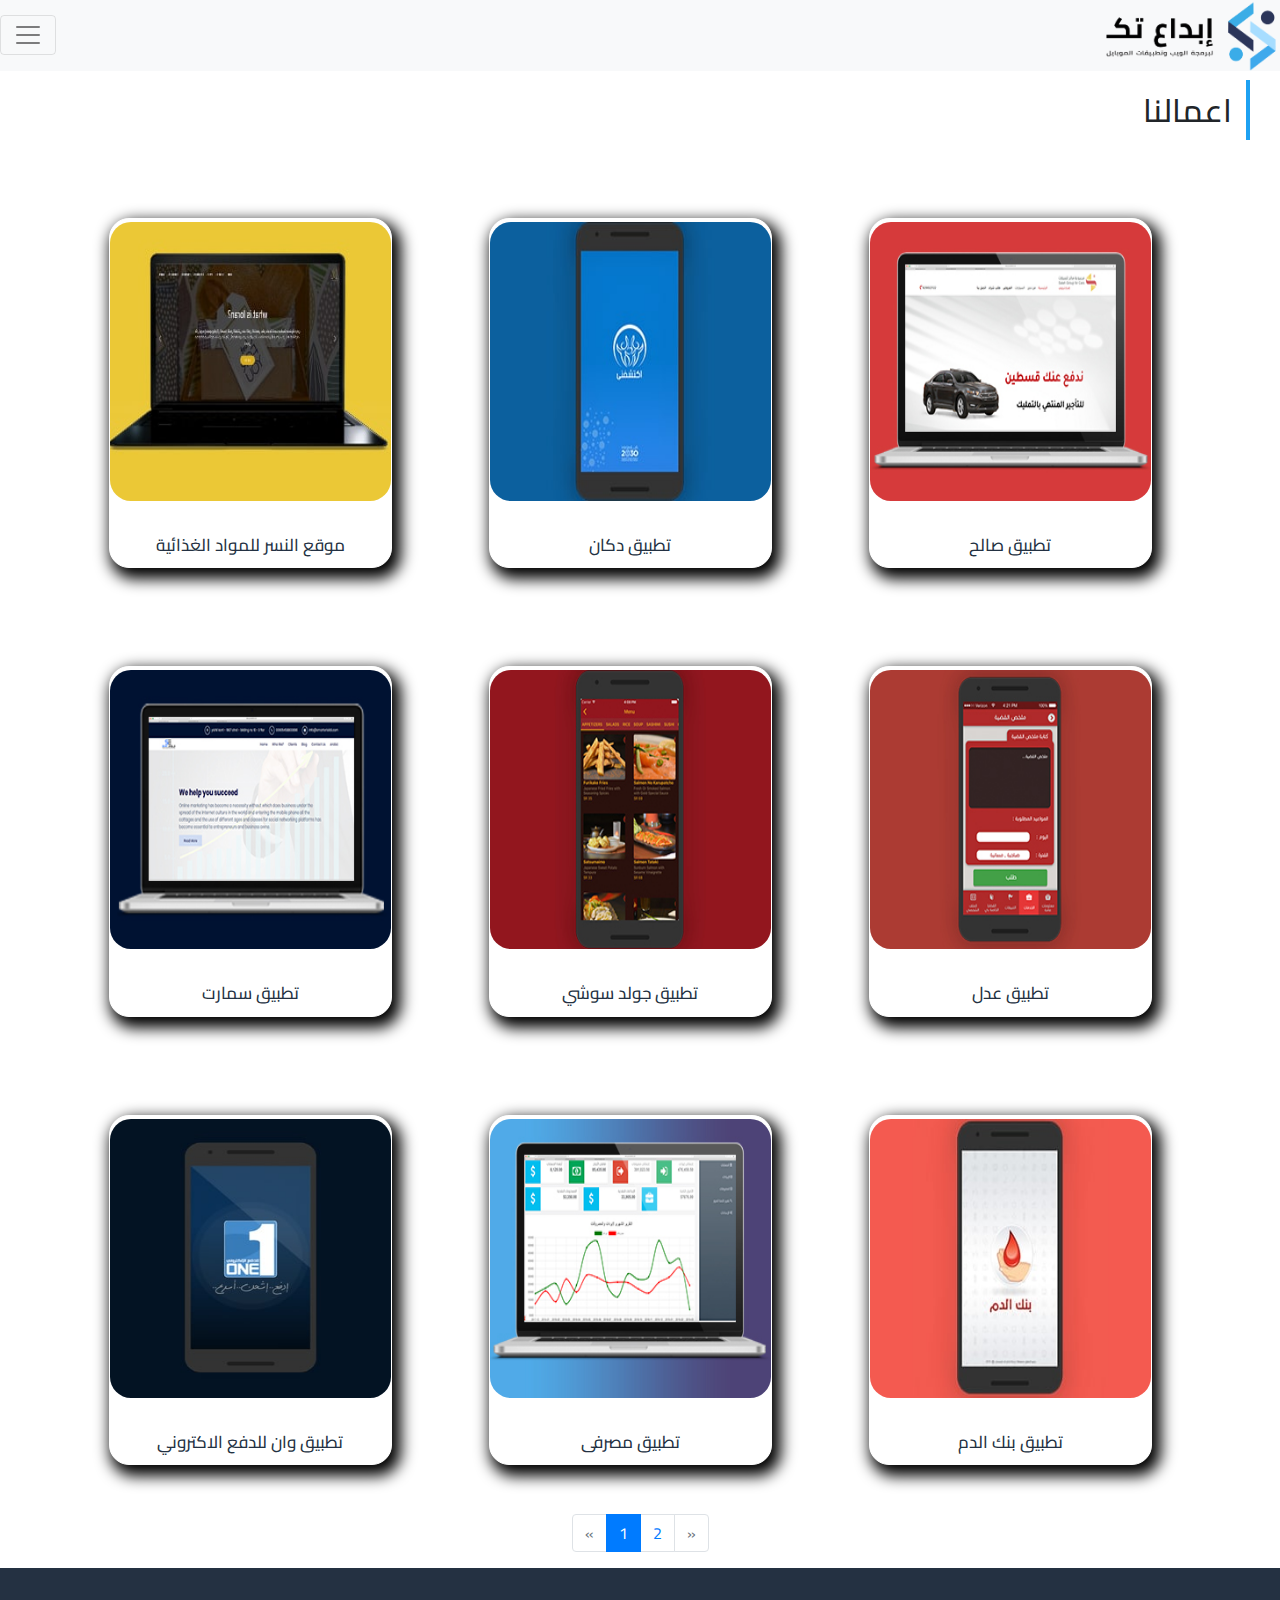
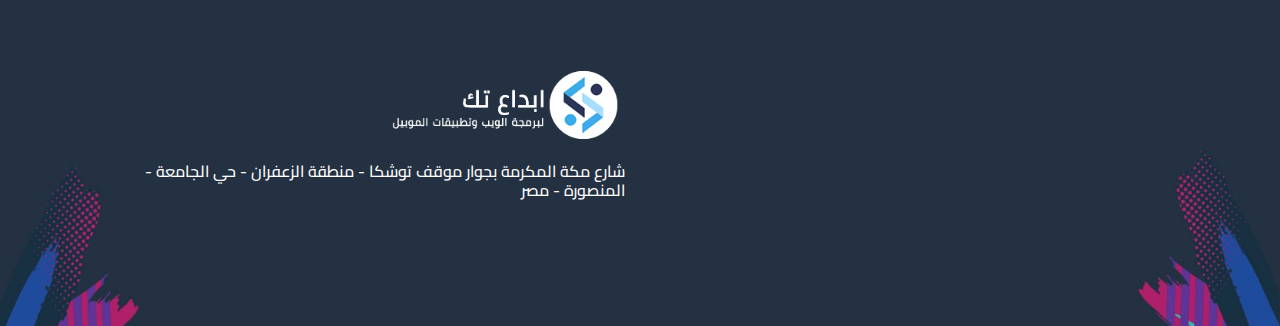
<file: Products page.html>
<!DOCTYPE html>
<html>

<head>
    <title>products page</title>
    <meta charset="UTF-8">
    <meta name="viewport" content="width=device-width, initial-scale=1.0">
    <meta http-equiv="X-UA-Compatible" content="ie=edge">
    <link rel="stylesheet" href="asetss/css/bootstrap.min.css">
    <!--<link rel="stylesheet" href="https://cdn.rtlcss.com/bootstrap/v4.2.1/css/bootstrap.min.css"
      integrity="sha384-vus3nQHTD+5mpDiZ4rkEPlnkcyTP+49BhJ4wJeJunw06ZAp+wzzeBPUXr42fi8If" crossorigin="anonymous">-->
    <link rel="stylesheet" href="https://use.fontawesome.com/releases/v5.8.2/css/all.css"
        integrity="sha384-oS3vJWv+0UjzBfQzYUhtDYW+Pj2yciDJxpsK1OYPAYjqT085Qq/1cq5FLXAZQ7Ay" crossorigin="anonymous">
    <link href="https://fonts.googleapis.com/css?family=Cairo&display=swap" rel="stylesheet">
    <link rel="stylesheet" href="asetss/css/Animate.css">
    <link rel="stylesheet" href="asetss/css/style.css">
</head>

<body>
    <nav class="navbar bg-light navbar-light ">
        <button class="navbar-toggler icon-color collapsed" type="button" data-toggle="collapse"
            data-target="#navbarsExample01" aria-controls="navbarsExample01" aria-expanded="false"
            aria-label="Toggle navigation">
            <span class="navbar-toggler-icon"></span>
        </button>
        <img class="logo" src="asetss/img/logo2.png">
        <div class="navbar-collapse collapse" id="navbarsExample01">
            <ul class="navbar-nav mr-auto">
                <li class="nav-item active">
                    <a class="nav-link hvr-rotate " href="index.html">الرئيسية <span
                            class="sr-only">(current)</span></a>
                </li>
                <li class="nav-item">
                    <a class="nav-link hvr-rotate" href="#">خدماتنا</a>
                </li>
                <li class="nav-item">
                    <a class="nav-link hvr-rotate " href="our-work.html">أعمالنا</a>
                </li>
                <li class="nav-item ">
                    <a class="nav-link hvr-rotate " href="articles.html">المقالات</a>
                </li>
            </ul>
        </div>


    </nav>
    <h2 class="products-head title text-right"><span>اعمالنا</span></h2>
    <section>
        <div class="container">
            <!--row 1-->
            <div class="row">
                <!--pro1-->
                <div class="col-md-4">
                    <div class="card-products">
                        <img src="asetss/img/elnesr-mockup.jpg" class="card-img-top img-products" alt="...">
                        <div class="card-body-pro">
                            <h5 class="card-title"> موقع النسر للمواد الغذائية </h5>

                        </div>
                    </div>
                </div>


                <!--pro2-->
                <div class="col-md-4">
                    <div class="card-products">
                        <img src="asetss/img/ektshfny.jpg" class="card-img-top img-products" alt="...">
                        <div class="card-body-pro">
                            <h5 class="card-title">تطبيق دكان</h5>
                        </div>
                    </div>
                </div>

                <!--pro3-->

                <div class="col-md-4">
                    <div class="card-products">
                        <img src="asetss/img/salh.jpg" class="card-img-top img-products" alt="...">
                        <div class="card-body-pro">
                            <h5 class="card-title">
                                تطبيق صالح

                            </h5>
                        </div>
                    </div>
                </div>
            </div>
            <!--row2-->
            <div class="row">
                <!--pro4-->
                <div class="col-md-4">
                    <div class="card-products">
                        <img src="asetss/img/smart.jpg" class="card-img-top img-products" alt="...">
                        <div class="card-body-pro">
                            <h5 class="card-title"> تطبيق سمارت </h5>
                        </div>
                    </div>
                </div>


                <!--pro5-->
                <div class="col-md-4">
                    <div class="card-products">
                        <img src="asetss/img/sushi.jpg" class="def-img card-img-top img-products" alt="...">
                        <div class="card-body-pro">
                            <h5 class="card-title"> تطبيق جولد سوشي</h5>
                        </div>
                    </div>
                </div>

                <!--pro6-->

                <div class="col-md-4">
                    <div class="card-products">
                        <img src="asetss/img/3dl.jpg" class="card-img-top img-products" alt="...">
                        <div class="card-body-pro">
                            <h5 class="card-title"> تطبيق عدل </h5>
                        </div>
                    </div>
                </div>
            </div>
            <!--row3-->
            <div class="row">
                <!--pro7-->
                <div class="col-md-4">
                    <div class="card-products">
                        <img src="asetss/img/one app.jpg" class="card-img-top img-products" alt="...">
                        <div class="card-body-pro">
                            <h5 class="card-title"> تطبيق وان للدفع الاكتروني </h5>

                        </div>
                    </div>
                </div>


                <!--pro8-->
                <div class="col-md-4">
                    <div class="card-products">
                        <img src="asetss/img/msrofy.jpg" class="card-img-top img-products" alt="...">
                        <div class="card-body-pro">
                            <h5 class="card-title">تطبيق مصرفى</h5>
                        </div>
                    </div>
                </div>

                <!--pro9-->

                <div class="col-md-4">
                    <div class="card-products">
                        <img src="asetss/img/blood-bank.jpg" class="card-img-top img-products" alt="...">
                        <div class="card-body-pro">
                            <h5 class="card-title"> تطبيق بنك الدم</h5>
                        </div>
                    </div>
                </div>
            </div>

            <div class="row">
                <div class="col-sm-12">
                    <ul class="pagination justify-content-center">
                        <li class="page-item disabled"> <span class="page-link">&laquo;</span></li>
                        <li class="page-item active"> <span class="page-link">1</span></li>
                        <li class="page-item " > <span   class="page-link">2</span> <a href="#"></a></li>
                        <li class="page-item disabled"> <span class="page-link">&raquo;</span></li>

                    </ul>
                </div>

            </div>
        </div>

    </section>

    <!--footer-->
    <footer>
        <div class="container">
            <div class="row">
                <div class="col-md-6 foot text-right">
                    <img class="footer-logo1" src="asetss/img/footer-logo3.png">
                    <h6>شارع مكة المكرمة بجوار موقف توشكا - منطقة الزعفران - حي الجامعة - المنصورة - مصر</h6>
                    <div class="icon">
                        <i class="fab fa-linkedin  fa-2x icon "></i>
                        <i class="fab fa-facebook-f fa-2x icon"></i>
                        <i class="fab fa-instagram fa-2x icon"></i>
                        <i class="fab fa-whatsapp fa-2x icon"></i>
                        <i class="fab fa-twitter fa-2x icon"></i>
                    </div>
                </div>
                <div class="col-md-6 foot text-right ">
                    <img class="footer-logo2 wow bounceInRight" src="asetss/img/footer-vec.jpg">
                </div>
            </div>
        </div>

    </footer>
    <!-- scripts-->
    <script src="asetss/js/jquery-3.4.1.min.js"></script>
    <script src="asetss/js/bootstrap.min.js"></script>

    <script src="https://cdnjs.cloudflare.com/ajax/libs/popper.js/1.14.7/umd/popper.min.js"
        integrity="sha384-UO2eT0CpHqdSJQ6hJty5KVphtPhzWj9WO1clHTMGa3JDZwrnQq4sF86dIHNDz0W1" crossorigin="anonymous">
    </script>
    <script src="https://cdnjs.cloudflare.com/ajax/libs/wow/1.1.2/wow.min.js"></script>
    <script src="asetss/js/main.js"></script>
    <script>
        new WOW().init();
    </script>
</body>

</html>
</file>
<file: asetss/css/style.css>
/* * {
    outline: 1px solid #000;
} */

img {
    max-width: 100%;
}

body {
    font-family: 'Cairo', sans-serif !important;
}

/* navbar*/
.navbar {
    padding: 0px;
}

.logo {
    width: 14%;
}

.sec-photo {
    width: 200px;
}

/*header*/
.sec1 {
    background-image: url(../img/header-side.jpg );
    background-position: left center;
    background-repeat: no-repeat;

}
h1{
    margin-top: 107px;
}

/**sec1*/
h2 {
    margin-bottom: 40px;
    margin-top: 100px;
}

.title span {
    border-bottom: 2px solid #3AADE6;
}

.pstyle {
    font-size: 1.3rem;
    text-align: right;
    line-height: 50px;
}

.pstyle2 {
    font-size: 1rem;
    text-align: right;
}

/*our serves*/
.our-serves {
    background-image: url(../img/we-offer.png);
    background-size: cover;
    background-position: center;
    width: 100%;



}

.card {

    height: auto;
    border-radius: 20px;
    margin-top: 50px;
    margin-bottom: 60px;
}

.card-img-top {
    width: 40%;
    margin: 34px auto;

}

.card-title {
    font-size: 17px;
    text-align: center;
    color: #233142
}

.but-our {
    margin-right: 20px;
    margin-bottom: 50px;
}

/*our products*/
.our-products {
    background-color: #F5F5F5;
}


.card-products {
    margin: 49px auto;
    border: 1px solid;
    text-align: center;
    margin-right: 43px;
    width: 81%;
    box-shadow: black;
    border-radius: 20px;
    background-color: white;
    box-sizing: border-box;
    border-color: white;
    box-shadow: 5px 7px 15px 4px black;

}

.img-products {
    padding: 0.9;
    width: 100%;
    border-radius: 21px;
    margin-top: 3px;
    height: 279px;
}

.sec3 .col-md-6 {
    padding: 40px;
}

.more {
    display: inline-block;
    padding-top: 10px;
    width: 300px;
    height: 45px;
    text-align: center;
    background-color: #233142;
    color: white;
    border: none;
    border-radius: 20px;
    transition: 1s all;
    margin-bottom: 50px;
    text-decoration: none;
    font-size: 17px;
}

a:hover {
    color: #3AADE6;
    text-decoration: none;
}

/* sec3*/
.sec3 {
    background-image: url(../img/articles.jpg);
    background-attachment: fixed;
    background-position: center;
    background-repeat: no-repeat;
    background-size: cover;
}

.btn-now {
    direction: rtl;
    text-align: center;
    background-color: #233142;
    color: white;

}

.read-img {
    width: 100%
}

/*our custmor*/
.our-custmor {
    background-image: url(../img/our-client-bg.jpg);
    background-size: cover;
    background-position: center;
    background-repeat: no-repeat;



}

.clint {
    margin-top: 60px;
    width: 50%;
    margin-bottom: 100px;
    margin-top: 100px;
}

/*footer*/
footer {
    background-image: url(../img/footer.jpg);
    background-size: cover;
    background-position: center;
    background-repeat: no-repeat;
    color: white;
}

.foot {
    margin-top: 100px;

}

.footer-logo1 {
    width: 45%;
    margin-bottom: 20px;
}

.footer-logo2 {
    width: 35%;
}

.icon {
    margin-left: 20px;
}

.fab {
    transition: 1s all;
}

.fab.fa-linkedin:hover {
    color: #0077B5;
}

.fab.fa-facebook-f:hover {
    color: blue;
}

.fab.fa-twitter:hover {
    color: #1DA1F2;

}

.fab.fa-whatsapp:hover {
    color: green;
}

/* start products page*/
.products-head {
    margin-top: 20px;
    margin-right: 30px;

}

.products-head span {
    border-bottom: none;
    border-right: 4px solid #1DA1F2;
    padding-right: 14px;


}

/*atricles pdge*/
.atricles {
    background-image: url(../img/articles.jpg);

    background-size: contain;
    background-repeat: no-repeat;
}

.atricles .col-md-6 {
    padding: 40px;
}
/* about us*/
.card-about{
    border: 2px solid white;
    box-shadow:5px 7px 15px 4px black;
    border-radius:20px ;
    font-size: 16px;
    line-height: 60px;
    margin-bottom: 30px;

}
.card-about-img{
    display: block;
    margin-left: auto;
    margin-right: auto;
    margin-top: 50px;
    border-radius: 20px;
    width: 40%;
    border: 2px solid white;
    box-shadow:5px 7px 15px 4px black;
}
</file>
